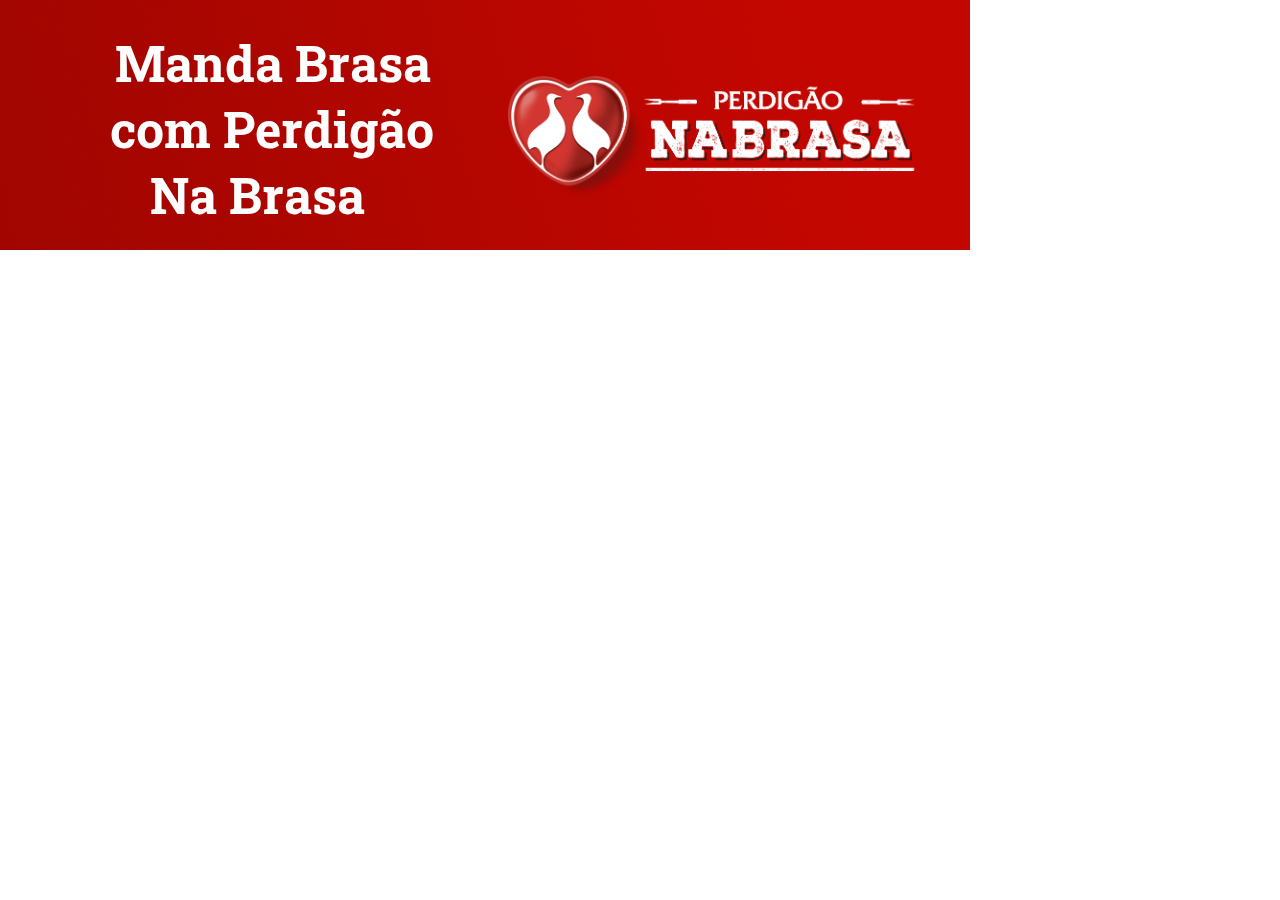
<file: banner/index.html>
<!DOCTYPE html>
<html lang="pt-br">
<head>
    <meta charset="UTF-8">
    <meta http-equiv="X-UA-Compatible" content="IE=edge">
    <meta name="viewport" content="width=device-width, initial-scale=1.0">
    <link rel="stylesheet" href="style.css">
    <title>Banner Perdigão</title>
</head>
<body>
    <div class="banner">
        <div class="blink_me">
        <p id="primeiro">Manda Brasa</p>
        <p id="segundo">com Perdigão</p>
        <p id="terceiro">Na Brasa</p>
    </div>
    </div>
</body>
</html>
</file>
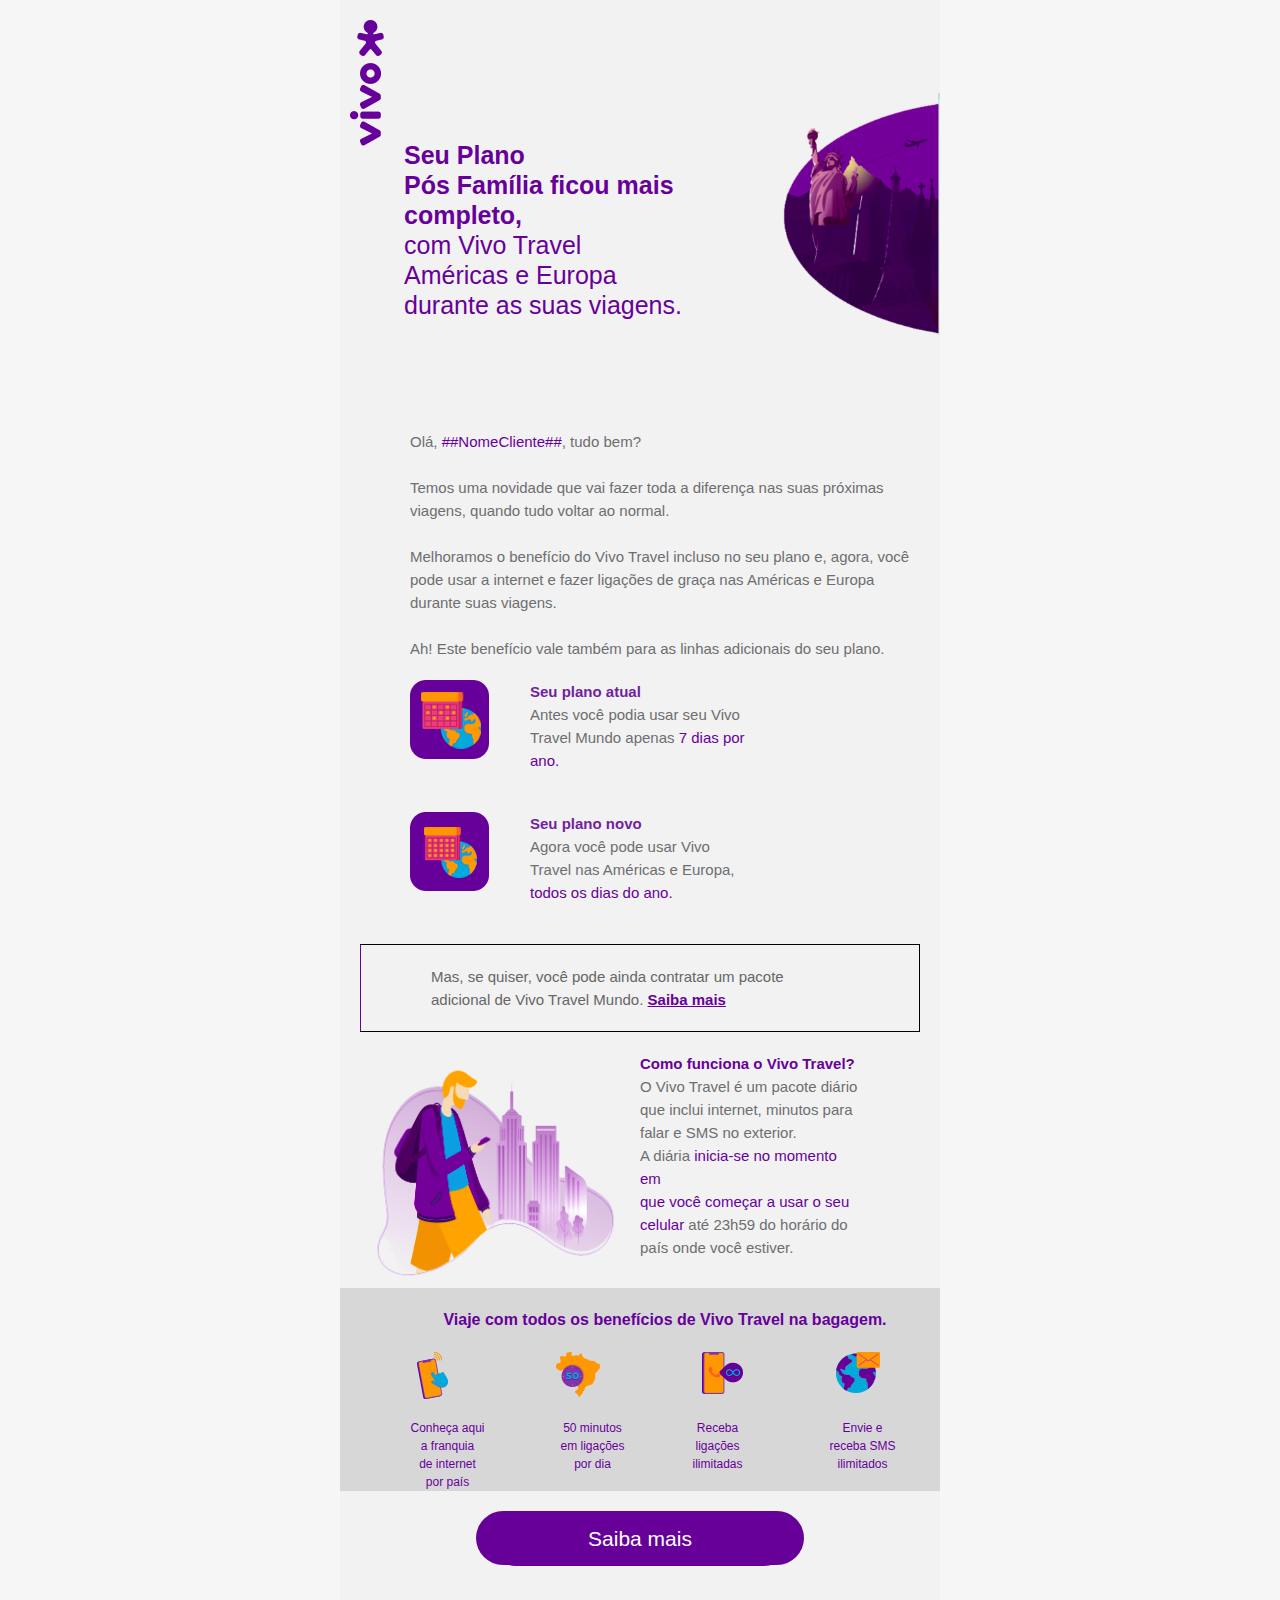
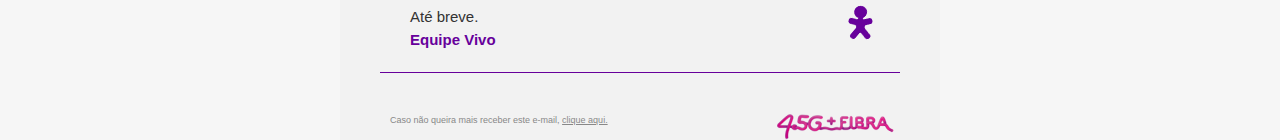
<file: emailMarketing/index.html>
<!DOCTYPE html PUBLIC "-//W3C//DTD XHTML 1.0 Transitional//EN" "http://www.w3.org/TR/xhtml1/DTD/xhtml1-transitional.dtd">
<html xmlns="http://www.w3.org/1999/xhtml" xmlns:o="urn:schemas-microsoft-com:office:office">
 <head> 
  <meta charset="UTF-8"> 
  <meta content="width=device-width, initial-scale=1" name="viewport"> 
  <meta name="x-apple-disable-message-reformatting"> 
  <meta http-equiv="X-UA-Compatible" content="IE=edge"> 
  <meta content="telephone=no" name="format-detection"> 
  <title>Vivo Email Mkt</title> 
  <!--[if (mso 16)]>
    <style type="text/css">
    a {text-decoration: none;}
    </style>
    <![endif]--> 
  <!--[if gte mso 9]><style>sup { font-size: 100% !important; }</style><![endif]--> 
  <!--[if gte mso 9]>
<xml>
    <o:OfficeDocumentSettings>
    <o:AllowPNG></o:AllowPNG>
    <o:PixelsPerInch>96</o:PixelsPerInch>
    </o:OfficeDocumentSettings>
</xml>
<![endif]--> 
  <style type="text/css">
.rollover div {
	font-size:0;
}
.rollover:hover .rollover-first {
	max-height:0px!important;
	display:none!important;
}
.rollover:hover .rollover-second {
	max-height:none!important;
	display:block!important;
}
#outlook a {
	padding:0;
}
.es-button {
	mso-style-priority:100!important;
	text-decoration:none!important;
}
a[x-apple-data-detectors] {
	color:inherit!important;
	text-decoration:none!important;
	font-size:inherit!important;
	font-family:inherit!important;
	font-weight:inherit!important;
	line-height:inherit!important;
}
.es-desk-hidden {
	display:none;
	float:left;
	overflow:hidden;
	width:0;
	max-height:0;
	line-height:0;
	mso-hide:all;
}
@media only screen and (max-width:600px) {p, ul li, ol li, a { line-height:150%!important } h1 { font-size:30px!important; text-align:center; line-height:120%!important } h2 { font-size:26px!important; text-align:center; line-height:120%!important } h3 { font-size:20px!important; text-align:center; line-height:120%!important } .es-header-body h1 a, .es-content-body h1 a, .es-footer-body h1 a { font-size:30px!important } .es-header-body h2 a, .es-content-body h2 a, .es-footer-body h2 a { font-size:26px!important } .es-header-body h3 a, .es-content-body h3 a, .es-footer-body h3 a { font-size:20px!important } .es-menu td a { font-size:16px!important } .es-header-body p, .es-header-body ul li, .es-header-body ol li, .es-header-body a { font-size:16px!important } .es-content-body p, .es-content-body ul li, .es-content-body ol li, .es-content-body a { font-size:16px!important } .es-footer-body p, .es-footer-body ul li, .es-footer-body ol li, .es-footer-body a { font-size:16px!important } .es-infoblock p, .es-infoblock ul li, .es-infoblock ol li, .es-infoblock a { font-size:12px!important } *[class="gmail-fix"] { display:none!important } .es-m-txt-c, .es-m-txt-c h1, .es-m-txt-c h2, .es-m-txt-c h3 { text-align:center!important } .es-m-txt-r, .es-m-txt-r h1, .es-m-txt-r h2, .es-m-txt-r h3 { text-align:right!important } .es-m-txt-l, .es-m-txt-l h1, .es-m-txt-l h2, .es-m-txt-l h3 { text-align:left!important } .es-m-txt-r img, .es-m-txt-c img, .es-m-txt-l img { display:inline!important } .es-button-border { display:block!important } a.es-button, button.es-button { font-size:20px!important; display:block!important; border-left-width:0px!important; border-right-width:0px!important } .es-adaptive table, .es-left, .es-right { width:100%!important } .es-content table, .es-header table, .es-footer table, .es-content, .es-footer, .es-header { width:100%!important; max-width:600px!important } .es-adapt-td { display:block!important; width:100%!important } .adapt-img { width:100%!important; height:auto!important } .es-m-p0 { padding:0px!important } .es-m-p0r { padding-right:0px!important } .es-m-p0l { padding-left:0px!important } .es-m-p0t { padding-top:0px!important } .es-m-p0b { padding-bottom:0!important } .es-m-p20b { padding-bottom:20px!important } .es-mobile-hidden, .es-hidden { display:none!important } tr.es-desk-hidden, td.es-desk-hidden, table.es-desk-hidden { width:auto!important; overflow:visible!important; float:none!important; max-height:inherit!important; line-height:inherit!important } tr.es-desk-hidden { display:table-row!important } table.es-desk-hidden { display:table!important } td.es-desk-menu-hidden { display:table-cell!important } .es-menu td { width:1%!important } table.es-table-not-adapt, .esd-block-html table { width:auto!important } table.es-social { display:inline-block!important } table.es-social td { display:inline-block!important } }
</style> 
 </head> 
 <body style="width:100%;font-family:arial, 'helvetica neue', helvetica, sans-serif;-webkit-text-size-adjust:100%;-ms-text-size-adjust:100%;padding:0;Margin:0"> 
  <div class="es-wrapper-color" style="background-color:#F6F6F6"> 
   <!--[if gte mso 9]>
			<v:background xmlns:v="urn:schemas-microsoft-com:vml" fill="t">
				<v:fill type="tile" color="#f6f6f6"></v:fill>
			</v:background>
		<![endif]--> 
   <table class="es-wrapper" width="100%" cellspacing="0" cellpadding="0" style="mso-table-lspace:0pt;mso-table-rspace:0pt;border-collapse:collapse;border-spacing:0px;padding:0;Margin:0;width:100%;height:100%;background-repeat:repeat;background-position:center top"> 
     <tr> 
      <td valign="top" style="padding:0;Margin:0"> 
       <table class="es-content" cellspacing="0" cellpadding="0" align="center" style="mso-table-lspace:0pt;mso-table-rspace:0pt;border-collapse:collapse;border-spacing:0px;table-layout:fixed !important;width:100%"> 
         <tr> 
          <td align="center" style="padding:0;Margin:0"> 
           <table class="es-content-body" cellspacing="0" cellpadding="0" bgcolor="#ffffff" align="center" style="mso-table-lspace:0pt;mso-table-rspace:0pt;border-collapse:collapse;border-spacing:0px;background-color:#f2f2f2;width:600px"> 
             <tr> 
              <td align="left" style="padding:0;Margin:0;padding-top:20px;padding-left:20px;padding-right:20px"> 
               <!--[if mso]><table style="width:560px" cellpadding="0" cellspacing="0"><tr><td style="width:194px" valign="top"><![endif]--> 
               <table cellpadding="0" cellspacing="0" class="es-left" align="left" style="mso-table-lspace:0pt;mso-table-rspace:0pt;border-collapse:collapse;border-spacing:0px;float:left"> 
                 <tr> 
                  <td class="es-m-p0r es-m-p20b" align="center" style="padding:0;Margin:0;width:174px"> 
                   <table cellpadding="0" cellspacing="0" width="100%" role="presentation" style="mso-table-lspace:0pt;mso-table-rspace:0pt;border-collapse:collapse;border-spacing:0px;margin-left: -160px;"> 
                     <tr> 
                      <td align="center" style="padding:0;Margin:0;font-size:0px"><img class="adapt-img" src="images/44771617218278413.png" alt style="display:block;border:0;outline:none;text-decoration:none;-ms-interpolation-mode:bicubic" width="34"></td> 
                     </tr> 
                   </table></td> 
                  <td class="es-hidden" style="padding:0;Margin:0;width:20px"></td> 
                 </tr> 
               </table> 
               <!--[if mso]></td><td style="width:173px" valign="top"><![endif]--> 
               <table cellpadding="0" cellspacing="0" class="es-left" align="left" style="mso-table-lspace:0pt;mso-table-rspace:0pt;border-collapse:collapse;border-spacing:0px;float:left"> 
                 <tr> 
                  <td class="es-m-p20b" align="center" style="padding:0;Margin:0;width:173px"> 
                   <table cellpadding="0" cellspacing="0" width="100%" role="presentation" style="mso-table-lspace:0pt;mso-table-rspace:0pt;border-collapse:collapse;border-spacing:0px"> 
                     <tr> 
                      <td align="left" style="padding:0;Margin:0"><h1 style="Margin:0;margin-left:-150px;line-height:30px;mso-line-height-rule:exactly;font-family:'trebuchet ms', 'lucida grande', 'lucida sans unicode', 'lucida sans', tahoma, sans-serif;font-size:25px;font-style:normal;font-weight:normal;color:#67009B"><br><br><br><br><strong>Seu Plano<br>Pós Família ficou mais completo,</strong><br>com Vivo Travel<br>Américas e Europa<br>durante as suas viagens.</h1></td> 
                     </tr> 
                   </table></td> 
                 </tr> 
               </table> 
               <!--[if mso]></td><td style="width:20px"></td><td style="width:173px" valign="top"><![endif]--> 
               <table cellpadding="0" cellspacing="0" class="es-right" align="right" style="mso-table-lspace:0pt;mso-table-rspace:0pt;border-collapse:collapse;border-spacing:0px;float:right"> 
                 <tr> 
                  <td align="center" style="padding:0;Margin:0;width:173px"> 
                   <table cellpadding="0" cellspacing="0" width="100%" role="presentation" style="mso-table-lspace:0pt;mso-table-rspace:0pt;border-collapse:collapse;border-spacing:0px;width: 240px; height: 390px; margin-right: -60px; margin-left: -20px;"> 
                     <tr> 
                      <td align="center" style="padding:0;Margin:0;padding-top:40px;padding-bottom:40px;font-size:0px"><img class="adapt-img" src="images/8211617223152044.png" alt style="display:block;border:0;outline:none;text-decoration:none;-ms-interpolation-mode:bicubic" width="173"></td> 
                     </tr> 
                   </table></td> 
                 </tr> 
               </table> 
               <!--[if mso]></td></tr></table><![endif]--></td> 
             </tr> 
             <tr> 
              <td align="left" style="padding:0;Margin:0;padding-top:20px;padding-left:20px;padding-right:20px"> 
               <table width="100%" cellspacing="0" cellpadding="0" style="mso-table-lspace:0pt;mso-table-rspace:0pt;border-collapse:collapse;border-spacing:0px"> 
                 <tr> 
                  <td valign="top" align="center" style="padding:0;Margin:0;width:560px"> 
                   <table width="100%" cellspacing="0" cellpadding="0" role="presentation" style="mso-table-lspace:0pt;mso-table-rspace:0pt;border-collapse:collapse;border-spacing:0px"> 
                     <tr> 
                      <td align="left" style="padding:0;Margin:0"><p style="Margin:0;margin-left:50px;-webkit-text-size-adjust:none;-ms-text-size-adjust:none;mso-line-height-rule:exactly;font-family:'trebuchet ms', 'lucida grande', 'lucida sans unicode', 'lucida sans', tahoma, sans-serif;line-height:23px;color:#6D6E71;font-size:15px">Olá, <span style="color:#67009B">##NomeCliente##</span>, tudo bem?<br><br>Temos uma novidade que vai fazer toda a diferença nas suas próximas viagens, quando tudo voltar ao normal.<br><br>Melhoramos o benefício do Vivo Travel incluso no seu plano e, agora, você pode usar a internet e fazer ligações de graça nas Américas e Europa durante suas viagens.<br><br>Ah! Este benefício vale também para as linhas adicionais do seu plano.</p></td> 
                     </tr> 
                   </table></td> 
                 </tr> 
               </table></td> 
             </tr> 
             <tr> 
              <td align="left" style="Margin:0;padding-top:20px;padding-bottom:20px;padding-left:20px;padding-right:20px"> 
               <!--[if mso]><table style="width:560px" cellpadding="0" 
                        cellspacing="0"><tr><td style="width:270px" valign="top"><![endif]--> 
               <table class="es-left" cellspacing="0" cellpadding="0" align="left" style="mso-table-lspace:0pt;mso-table-rspace:0pt;border-collapse:collapse;border-spacing:0px;float:left;margin-right:-150px"> 
                 <tr> 
                  <td class="es-m-p20b" align="left" style="padding:0;Margin:0;width:270px"> 
                   <table width="100%" cellspacing="0" cellpadding="0" role="presentation" style="mso-table-lspace:0pt;mso-table-rspace:0pt;border-collapse:collapse;border-spacing:0px"> 
                     <tr> 
                      <td align="left" style="padding:0;Margin:0;font-size:0px;padding-left:50px;padding-right:-10px"><img class="adapt-img" src="images/91701617219842857.png" alt style="display:block;border:0;outline:none;text-decoration:none;-ms-interpolation-mode:bicubic" width="79"></td> 
                     </tr> 
                   </table></td> 
                 </tr> 
               </table> 
               <!--[if mso]></td><td style="width:20px"></td><td style="width:270px" valign="top"><![endif]--> 
               <table cellspacing="0" cellpadding="0" style="mso-table-lspace:0pt;mso-table-rspace:0pt;border-collapse:collapse;border-spacing:0px;text-align:left;margin-left:-1000px"> 
                 <tr> 
                  <td align="left" style="padding:0;Margin:0;width:270px"> 
                   <table width="100%" cellspacing="0" cellpadding="0" role="presentation" style="mso-table-lspace:0pt;mso-table-rspace:0pt;border-collapse:collapse;border-spacing:0px"> 
                     <tr> 
                      <td align="left" style="padding:0;Margin:0"><p style="Margin:0;margin-left:50px;-webkit-text-size-adjust:none;-ms-text-size-adjust:none;mso-line-height-rule:exactly;font-family:'trebuchet ms', 'lucida grande', 'lucida sans unicode', 'lucida sans', tahoma, sans-serif;line-height:23px;color:#6D6E71;font-size:15px"><span style="color:#721F9F"><strong>Seu plano atual</strong></span><br>Antes você podia usar seu Vivo Travel Mundo apenas <span style="color:#67009B">7 dias por ano.</span></p></td> 
                     </tr> 
                   </table></td> 
                 </tr> 
               </table> 
               <!--[if mso]></td></tr></table><![endif]--></td> 
             </tr> 
             <tr> 
              <td align="left" style="Margin:0;padding-top:20px;padding-bottom:20px;padding-left:20px;padding-right:20px"> 
               <!--[if mso]><table style="width:560px" cellpadding="0" 
                        cellspacing="0"><tr><td style="width:270px" valign="top"><![endif]--> 
               <table class="es-left" cellspacing="0" cellpadding="0" align="left" style="mso-table-lspace:0pt;mso-table-rspace:0pt;border-collapse:collapse;border-spacing:0px;float:left;margin-right:-150px"> 
                 <tr> 
                  <td class="es-m-p20b" align="left" style="padding:0;Margin:0;width:270px"> 
                   <table width="100%" cellspacing="0" cellpadding="0" role="presentation" style="mso-table-lspace:0pt;mso-table-rspace:0pt;border-collapse:collapse;border-spacing:0px"> 
                     <tr> 
                      <td align="left" style="padding:0;Margin:0;font-size:0px;padding-left:50px"><img class="adapt-img" src="images/12021617219906511.png" alt style="display:block;border:0;outline:none;text-decoration:none;-ms-interpolation-mode:bicubic" width="79"></td> 
                     </tr> 
                   </table></td> 
                 </tr> 
               </table> 
               <!--[if mso]></td><td style="width:20px"></td><td style="width:270px" valign="top"><![endif]--> 
               <table cellspacing="0" cellpadding="0" style="mso-table-lspace:0pt;mso-table-rspace:0pt;border-collapse:collapse;border-spacing:0px"> 
                 <tr> 
                  <td align="left" style="padding:0;Margin:0;width:270px"> 
                   <table width="100%" cellspacing="0" cellpadding="0" role="presentation" style="mso-table-lspace:0pt;mso-table-rspace:0pt;border-collapse:collapse;border-spacing:0px"> 
                     <tr> 
                      <td align="left" style="padding:0;Margin:0"><p style="Margin:0;margin-left:50px;-webkit-text-size-adjust:none;-ms-text-size-adjust:none;mso-line-height-rule:exactly;font-family:'trebuchet ms', 'lucida grande', 'lucida sans unicode', 'lucida sans', tahoma, sans-serif;line-height:23px;color:#6D6E71;font-size:15px"><span style="color:#721F9F"><strong>Seu plano novo</strong></span><br>Agora você pode usar Vivo Travel nas Américas e Europa, <span style="color:#67009B">todos os dias do ano.</span></p></td> 
                     </tr> 
                   </table></td> 
                 </tr> 
               </table> 
               <!--[if mso]></td></tr></table><![endif]--></td> 
             </tr> 
             <tr> 
              <td align="left" style="padding:0;Margin:0;padding-top:20px;padding-left:20px;padding-right:20px;margin-left:50px;margin-right:50px"> 
               <table cellpadding="0" cellspacing="0" width="100%" style="mso-table-lspace:0pt;mso-table-rspace:0pt;border-collapse:collapse;border-spacing:0px"> 
                 <tr> 
                  <td align="center" valign="top" style="padding:0;Margin:0;width:560px"> 
                   <table cellpadding="0" cellspacing="0" width="100%" style="mso-table-lspace:0pt;mso-table-rspace:0pt;border-collapse:collapse;border-spacing:0px;border-left:1px solid #67009B;border-right:1px solid #000100;border-top:1px solid #000100;border-bottom:1px solid #000100" role="presentation"> 
                     <tr> 
                      <td align="left" style="padding:20px;Margin:0"><p style="Margin:0;margin-left:50px;-webkit-text-size-adjust:none;-ms-text-size-adjust:none;mso-line-height-rule:exactly;font-family:'trebuchet ms', 'lucida grande', 'lucida sans unicode', 'lucida sans', tahoma, sans-serif;line-height:23px;color:#666666;font-size:15px">Mas, se quiser, você pode ainda contratar um pacote<br>adicional de Vivo Travel Mundo. <strong><span style="color:#67009B"><u>Saiba mais</u></span></strong></p></td> 
                     </tr> 
                   </table></td> 
                 </tr> 
               </table></td> 
             </tr> 
             <tr> 
              <td align="left" style="padding:0;Margin:0;padding-top:20px;padding-left:20px;padding-right:20px"> 
               <!--[if mso]><table style="width:560px" cellpadding="0" cellspacing="0"><tr><td style="width:270px" valign="top"><![endif]--> 
               <table cellpadding="0" cellspacing="0" class="es-left" align="left" style="mso-table-lspace:0pt;mso-table-rspace:0pt;border-collapse:collapse;border-spacing:0px;float:left"> 
                 <tr> 
                  <td class="es-m-p20b" align="left" style="padding:0;Margin:0;width:270px"> 
                   <table cellpadding="0" cellspacing="0" width="100%" role="presentation" style="mso-table-lspace:0pt;mso-table-rspace:0pt;border-collapse:collapse;border-spacing:0px"> 
                     <tr> 
                      <td align="center" style="padding:0;Margin:0;font-size:0px"><img class="adapt-img" src="images/73041617221673329.png" alt style="display:block;border:0;outline:none;text-decoration:none;-ms-interpolation-mode:bicubic" width="270"></td> 
                     </tr> 
                   </table></td> 
                 </tr> 
               </table> 
               <!--[if mso]></td><td style="width:20px"></td><td style="width:270px" valign="top"><![endif]--> 
               <table cellpadding="0" cellspacing="0" class="es-right" align="right" style="mso-table-lspace:0pt;mso-table-rspace:0pt;border-collapse:collapse;border-spacing:0px;float:right"> 
                 <tr> 
                  <td align="left" style="padding:0;Margin:0;width:270px"> 
                   <table cellpadding="0" cellspacing="0" width="100%" role="presentation" style="mso-table-lspace:0pt;mso-table-rspace:0pt;border-collapse:collapse;border-spacing:0px;margin-left: -60px;"> 
                     <tr> 
                      <td align="left" style="padding:0;Margin:0"><p style="Margin:0;margin-left:50px;-webkit-text-size-adjust:none;-ms-text-size-adjust:none;mso-line-height-rule:exactly;font-family:'trebuchet ms', 'lucida grande', 'lucida sans unicode', 'lucida sans', tahoma, sans-serif;line-height:23px;color:#6D6E71;font-size:15px"><strong><span style="color:#67009B">Como funciona o Vivo Travel?</span></strong><br>O Vivo Travel é um pacote diário<br>que inclui internet, minutos para<br>falar e SMS no exterior.<br>A diária <span style="color:#67009B">inicia-se no momento em<br>que você começar a usar o seu<br>celular </span>até 23h59 do horário do<br>país onde você estiver.</p></td> 
                     </tr> 
                   </table></td> 
                 </tr> 
               </table> 
               <!--[if mso]></td></tr></table><![endif]--></td> 
             </tr> 
             <tr> 
              <td align="left" style="background-color: #d7d7d7;padding:0;Margin:0;padding-top:20px;padding-left:20px;padding-right:20px"> 
               <table cellpadding="0" cellspacing="0" width="100%" style="mso-table-lspace:0pt;mso-table-rspace:0pt;border-collapse:collapse;border-spacing:0px"> 
                 <tr> 
                  <td align="center" valign="top" style="padding:0;Margin:0;width:560px"> 
                   <table cellpadding="0" cellspacing="0" width="100%" role="presentation" style="mso-table-lspace:0pt;mso-table-rspace:0pt;border-collapse:collapse;border-spacing:0px"> 
                     <tr> 
                      <td align="center" style="padding:0;Margin:0"><p style="Margin:0;margin-left:50px;-webkit-text-size-adjust:none;-ms-text-size-adjust:none;mso-line-height-rule:exactly;font-family:'trebuchet ms', 'lucida grande', 'lucida sans unicode', 'lucida sans', tahoma, sans-serif;line-height:24px;color:#67009B;font-size:16px"><strong>Viaje com todos os benefícios de Vivo Travel na bagagem.</strong></p></td> 
                     </tr> 
                   </table></td> 
                 </tr> 
               </table></td> 
             </tr> 
             <tr> 
              <td align="left" style="background-color: #d7d7d7;padding:0;Margin:0;padding-top:20px;padding-left:30px;padding-right:20px"> 
               <!--[if mso]><table style="width:560px" cellpadding="0" cellspacing="0"><tr><td style="width:145px" valign="top"><![endif]--> 
               <table cellpadding="0" cellspacing="0" class="es-left" align="left" style="mso-table-lspace:0pt;mso-table-rspace:0pt;border-collapse:collapse;border-spacing:0px;float:left"> 
                 <tr> 
                  <td class="es-m-p0r es-m-p20b" align="center" style="padding:0;Margin:0;width:125px"> 
                   <table cellpadding="0" cellspacing="0" width="100%" role="presentation" style="mso-table-lspace:0pt;mso-table-rspace:0pt;border-collapse:collapse;border-spacing:0px"> 
                     <tr> 
                      <td align="center" style="padding:0;Margin:0;font-size:0px"><img class="adapt-img" src="images/27981617222272900.png" alt style="display:block;border:0;outline:none;text-decoration:none;-ms-interpolation-mode:bicubic" width="31"></td> 
                     </tr> 
                   </table></td> 
                  <td class="es-hidden" style="padding:0;Margin:0;width:20px"></td> 
                 </tr> 
               </table> 
               <!--[if mso]></td><td style="width:145px" valign="top"><![endif]--> 
               <table cellpadding="0" cellspacing="0" class="es-left" align="left" style="mso-table-lspace:0pt;mso-table-rspace:0pt;border-collapse:collapse;border-spacing:0px;float:left"> 
                 <tr> 
                  <td class="es-m-p20b" align="center" style="padding:0;Margin:0;width:125px"> 
                   <table cellpadding="0" cellspacing="0" width="100%" role="presentation" style="mso-table-lspace:0pt;mso-table-rspace:0pt;border-collapse:collapse;border-spacing:0px"> 
                     <tr> 
                      <td align="center" style="padding:0;Margin:0;font-size:0px"><img class="adapt-img" src="images/55411617222282600.png" alt style="display:block;border:0;outline:none;text-decoration:none;-ms-interpolation-mode:bicubic" width="44"></td> 
                     </tr> 
                   </table></td> 
                  <td class="es-hidden" style="padding:0;Margin:0;width:20px"></td> 
                 </tr> 
               </table> 
               <!--[if mso]></td><td style="width:125px" valign="top"><![endif]--> 
               <table cellpadding="0" cellspacing="0" class="es-left" align="left" style="mso-table-lspace:0pt;mso-table-rspace:0pt;border-collapse:collapse;border-spacing:0px;float:left"> 
                 <tr> 
                  <td class="es-m-p20b" align="center" style="padding:0;Margin:0;width:125px"> 
                   <table cellpadding="0" cellspacing="0" width="100%" role="presentation" style="mso-table-lspace:0pt;mso-table-rspace:0pt;border-collapse:collapse;border-spacing:0px"> 
                     <tr> 
                      <td align="center" style="padding:0;Margin:0;font-size:0px"><img class="adapt-img" src="images/38381617222292538.png" alt style="display:block;border:0;outline:none;text-decoration:none;-ms-interpolation-mode:bicubic" width="41"></td> 
                     </tr> 
                   </table></td> 
                 </tr> 
               </table> 
               <!--[if mso]></td><td style="width:20px"></td><td style="width:125px" valign="top"><![endif]--> 
               <table cellpadding="0" cellspacing="0" class="es-right" align="right" style="mso-table-lspace:0pt;mso-table-rspace:0pt;border-collapse:collapse;border-spacing:0px;float:right"> 
                 <tr> 
                  <td align="center" style="padding:0;Margin:0;width:125px"> 
                   <table cellpadding="0" cellspacing="0" width="100%" role="presentation" style="mso-table-lspace:0pt;mso-table-rspace:0pt;border-collapse:collapse;border-spacing:0px"> 
                     <tr> 
                      <td align="center" style="padding:0;Margin:0;font-size:0px"><img class="adapt-img" src="images/97171617222299196.png" alt style="display:block;border:0;outline:none;text-decoration:none;-ms-interpolation-mode:bicubic" width="44"></td> 
                     </tr> 
                   </table></td> 
                 </tr> 
               </table> 
               <!--[if mso]></td></tr></table><![endif]--></td> 
             </tr> 
             <tr> 
              <td align="left" style="background-color: #d7d7d7;padding:0;Margin:0;padding-top:20px;padding-left:20px;padding-right:20px"> 
               <!--[if mso]><table style="width:560px" cellpadding="0" cellspacing="0"><tr><td style="width:145px" valign="top"><![endif]--> 
               <table cellpadding="0" cellspacing="0" class="es-left" align="left" style="mso-table-lspace:0pt;mso-table-rspace:0pt;border-collapse:collapse;border-spacing:0px;float:left"> 
                 <tr> 
                  <td class="es-m-p0r es-m-p20b" align="center" style="padding:0;Margin:0;width:125px"> 
                   <table cellpadding="0" cellspacing="0" width="100%" role="presentation" style="mso-table-lspace:0pt;mso-table-rspace:0pt;border-collapse:collapse;border-spacing:0px"> 
                     <tr> 
                      <td align="center" style="padding:0;Margin:0"><p style="Margin:0;margin-left:50px;-webkit-text-size-adjust:none;-ms-text-size-adjust:none;mso-line-height-rule:exactly;font-family:'trebuchet ms', 'lucida grande', 'lucida sans unicode', 'lucida sans', tahoma, sans-serif;line-height:18px;color:#67009B;font-size:12px">Conheça aqui<br>a franquia<br>de internet<br>por país</p></td> 
                     </tr> 
                   </table></td> 
                  <td class="es-hidden" style="padding:0;Margin:0;width:20px"></td> 
                 </tr> 
               </table> 
               <!--[if mso]></td><td style="width:145px" valign="top"><![endif]--> 
               <table cellpadding="0" cellspacing="0" class="es-left" align="left" style="mso-table-lspace:0pt;mso-table-rspace:0pt;border-collapse:collapse;border-spacing:0px;float:left"> 
                 <tr> 
                  <td class="es-m-p20b" align="center" style="padding:0;Margin:0;width:125px"> 
                   <table cellpadding="0" cellspacing="0" width="100%" role="presentation" style="mso-table-lspace:0pt;mso-table-rspace:0pt;border-collapse:collapse;border-spacing:0px"> 
                     <tr> 
                      <td align="center" style="padding:0;Margin:0"><p style="Margin:0;margin-left:50px;-webkit-text-size-adjust:none;-ms-text-size-adjust:none;mso-line-height-rule:exactly;font-family:'trebuchet ms', 'lucida grande', 'lucida sans unicode', 'lucida sans', tahoma, sans-serif;line-height:18px;color:#67009B;font-size:12px">50 minutos<br>em ligações<br>por dia</p></td> 
                     </tr> 
                   </table></td> 
                  <td class="es-hidden" style="padding:0;Margin:0;width:20px"></td> 
                 </tr> 
               </table> 
               <!--[if mso]></td><td style="width:125px" valign="top"><![endif]--> 
               <table cellpadding="0" cellspacing="0" class="es-left" align="left" style="mso-table-lspace:0pt;mso-table-rspace:0pt;border-collapse:collapse;border-spacing:0px;float:left"> 
                 <tr> 
                  <td class="es-m-p20b" align="center" style="padding:0;Margin:0;width:125px"> 
                   <table cellpadding="0" cellspacing="0" width="100%" role="presentation" style="mso-table-lspace:0pt;mso-table-rspace:0pt;border-collapse:collapse;border-spacing:0px"> 
                     <tr> 
                      <td align="center" style="padding:0;Margin:0"><p style="Margin:0;margin-left:10px;-webkit-text-size-adjust:none;-ms-text-size-adjust:none;mso-line-height-rule:exactly;font-family:'trebuchet ms', 'lucida grande', 'lucida sans unicode', 'lucida sans', tahoma, sans-serif;line-height:18px;color:#67009B;font-size:12px">Receba<br>ligações<br>ilimitadas</p></td> 
                     </tr> 
                   </table></td> 
                 </tr> 
               </table> 
               <!--[if mso]></td><td style="width:20px"></td><td style="width:125px" valign="top"><![endif]--> 
               <table cellpadding="0" cellspacing="0" class="es-right" align="right" style="mso-table-lspace:0pt;mso-table-rspace:0pt;border-collapse:collapse;border-spacing:0px;float:right"> 
                 <tr> 
                  <td align="center" style="padding:0;Margin:0;width:125px"> 
                   <table cellpadding="0" cellspacing="0" width="100%" role="presentation" style="mso-table-lspace:0pt;mso-table-rspace:0pt;border-collapse:collapse;border-spacing:0px"> 
                     <tr> 
                      <td align="center" style="padding:0;Margin:0"><p style="Margin:0;margin-left:10px;-webkit-text-size-adjust:none;-ms-text-size-adjust:none;mso-line-height-rule:exactly;font-family:'trebuchet ms', 'lucida grande', 'lucida sans unicode', 'lucida sans', tahoma, sans-serif;line-height:18px;color:#67009B;font-size:12px">Envie e<br>receba SMS<br>ilimitados</p></td> 
                     </tr> 
                   </table></td> 
                 </tr> 
               </table> 
               <!--[if mso]></td></tr></table><![endif]--></td> 
             </tr> 
             <tr> 
              <td align="left" style="padding:0;Margin:0;padding-top:20px;padding-left:20px;padding-right:20px"> 
               <table cellpadding="0" cellspacing="0" width="100%" style="mso-table-lspace:0pt;mso-table-rspace:0pt;border-collapse:collapse;border-spacing:0px"> 
                 <tr> 
                  <td align="center" valign="top" style="padding:0;Margin:0;width:560px"> 
                   <table cellpadding="0" cellspacing="0" width="100%" role="presentation" style="mso-table-lspace:0pt;mso-table-rspace:0pt;border-collapse:collapse;border-spacing:0px"> 
                     <tr> 
                      <td align="center" style="padding:0;Margin:0"><span class="es-button-border" style="border-style:solid;border-color:#2CB543;background:#660099;border-width:0px 0px 2px 0px;display:inline-block;border-radius:27px;width:328px;height:54px;border-bottom-width:0px"><a href="" class="es-button" target="_blank" style="mso-style-priority:100 !important;text-decoration:none;-webkit-text-size-adjust:none;-ms-text-size-adjust:none;mso-line-height-rule:exactly;color:#FFFFFF;font-size:21px;border-style:solid;border-color:#660099;border-width:15px 99px;display:inline-block;background:#660099;border-radius:27px;font-family:'trebuchet ms', 'lucida grande', 'lucida sans unicode', 'lucida sans', tahoma, sans-serif;font-weight:normal;font-style:normal;line-height:25px;width:auto;text-align:center">Saiba mais</a></span></td> 
                     </tr> 
                   </table></td> 
                 </tr> 
               </table></td> 
             </tr> 
             <tr> 
              <td align="left" style="padding:0;Margin:0;padding-top:20px;padding-left:20px;padding-right:20px"> 
               <table cellpadding="0" cellspacing="0" width="100%" style="mso-table-lspace:0pt;mso-table-rspace:0pt;border-collapse:collapse;border-spacing:0px"> 
                 <tr> 
                  <td align="center" valign="top" style="padding:0;Margin:0;width:560px"> 
                   <table cellpadding="0" cellspacing="0" width="100%" style="mso-table-lspace:0pt;mso-table-rspace:0pt;border-collapse:collapse;border-spacing:0px"> 
                     <tr> 
                      <td align="center" style="padding:0;Margin:0;display:none"></td> 
                     </tr> 
                   </table></td> 
                 </tr> 
               </table></td> 
             </tr> 
             <tr> 
              <td align="left" style="padding:0;Margin:0;padding-top:20px;padding-left:20px;padding-right:20px"> 
               <!--[if mso]><table style="width:560px" cellpadding="0" cellspacing="0"><tr><td style="width:270px" valign="top"><![endif]--> 
               <table cellpadding="0" cellspacing="0" class="es-left" align="left" style="mso-table-lspace:0pt;mso-table-rspace:0pt;border-collapse:collapse;border-spacing:0px;float:left"> 
                 <tr> 
                  <td class="es-m-p20b" align="left" style="padding:0;Margin:0;width:270px"> 
                   <table cellpadding="0" cellspacing="0" width="100%" role="presentation" style="mso-table-lspace:0pt;mso-table-rspace:0pt;border-collapse:collapse;border-spacing:0px"> 
                     <tr> 
                      <td align="left" style="padding:0;Margin:0"><p style="Margin:0;margin-left:50px;-webkit-text-size-adjust:none;-ms-text-size-adjust:none;mso-line-height-rule:exactly;font-family:'trebuchet ms', 'lucida grande', 'lucida sans unicode', 'lucida sans', tahoma, sans-serif;line-height:23px;color:#333333;font-size:15px">Até breve.<br><strong><span style="color:#67009B">Equipe Vivo</span></strong></p></td> 
                     </tr> 
                   </table></td> 
                 </tr> 
               </table> 
               <!--[if mso]></td><td style="width:20px"></td><td style="width:270px" valign="top"><![endif]--> 
               <table cellpadding="0" cellspacing="0" class="es-right" align="right" style="mso-table-lspace:0pt;mso-table-rspace:0pt;border-collapse:collapse;border-spacing:0px;float:right"> 
                 <tr> 
                  <td align="left" style="padding:0;Margin:0;width:270px"> 
                   <table cellpadding="0" cellspacing="0" width="100%" role="presentation" style="mso-table-lspace:0pt;mso-table-rspace:0pt;border-collapse:collapse;border-spacing:0px"> 
                     <tr> 
                      <td align="center" style="padding:0;Margin:0;font-size:0px;"><img class="adapt-img" src="images/96871617219065231.png" alt style="display:block;border:0;outline:none;text-decoration:none;-ms-interpolation-mode:bicubic;margin-right: -150px;" width="25"></td> 
                     </tr> 
                   </table></td> 
                 </tr> 
               </table> 
               <!--[if mso]></td></tr></table><![endif]--></td> 
             </tr> 
             <tr> 
              <td align="left" style="padding:0;Margin:0;padding-left:20px;padding-right:20px"> 
               <table cellpadding="0" cellspacing="0" width="100%" style="mso-table-lspace:0pt;mso-table-rspace:0pt;border-collapse:collapse;border-spacing:0px"> 
                 <tr> 
                  <td align="center" valign="top" style="padding:0;Margin:0;width:560px"> 
                   <table cellpadding="0" cellspacing="0" width="100%" role="presentation" style="mso-table-lspace:0pt;mso-table-rspace:0pt;border-collapse:collapse;border-spacing:0px"> 
                     <tr> 
                      <td align="center" style="padding:20px;Margin:0;font-size:0px"> 
                       <table border="0" width="100%" height="100%" cellpadding="0" cellspacing="0" role="presentation" style="mso-table-lspace:0pt;mso-table-rspace:0pt;border-collapse:collapse;border-spacing:0px"> 
                         <tr> 
                          <td style="padding:0;Margin:0;border-bottom:1px solid #67009B;background:none;height:1px;width:100%;margin-top:-10px"></td> 
                         </tr> 
                       </table></td> 
                     </tr> 
                   </table></td> 
                 </tr> 
               </table></td> 
             </tr> 
             <tr> 
              <td align="left" style="padding:0;Margin:0;padding-top:20px;padding-left:20px;padding-right:20px"> 
               <!--[if mso]><table style="width:560px" cellpadding="0" cellspacing="0"><tr><td style="width:270px" valign="top"><![endif]--> 
               <table cellpadding="0" cellspacing="0" class="es-left" align="left" style="mso-table-lspace:0pt;mso-table-rspace:0pt;border-collapse:collapse;border-spacing:0px;float:left"> 
                 <tr> 
                  <td class="es-m-p20b" align="left" style="padding:0;Margin:0;width:270px"> 
                   <table cellpadding="0" cellspacing="0" width="100%" role="presentation" style="mso-table-lspace:0pt;mso-table-rspace:0pt;border-collapse:collapse;border-spacing:0px"> 
                     <tr> 
                      <td align="left" style="padding:0;Margin:0;margin-left:40px"><p style="Margin:0;margin-left:30px;-webkit-text-size-adjust:none;-ms-text-size-adjust:none;mso-line-height-rule:exactly;font-family:'trebuchet ms', 'lucida grande', 'lucida sans unicode', 'lucida sans', tahoma, sans-serif;line-height:14px;color:#888888;font-size:9px">Caso não queira mais receber este e-mail, <u>clique aqui.</u></p></td> 
                     </tr> 
                   </table></td> 
                 </tr> 
               </table> 
               <!--[if mso]></td><td style="width:20px"></td><td style="width:270px" valign="top"><![endif]--> 
               <table cellpadding="0" cellspacing="0" class="es-right" align="right" style="mso-table-lspace:0pt;mso-table-rspace:0pt;border-collapse:collapse;border-spacing:0px;float:right"> 
                 <tr> 
                  <td align="left" style="padding:0;Margin:0;width:270px"> 
                   <table cellpadding="0" cellspacing="0" width="100%" role="presentation" style="mso-table-lspace:0pt;mso-table-rspace:0pt;border-collapse:collapse;border-spacing:0px"> 
                     <tr> 
                      <td align="center" style="padding:0;Margin:0;font-size:0px"><img class="adapt-img" src="images/74921617219175260.png" alt style="display:block;border:0;outline:none;text-decoration:none;-ms-interpolation-mode:bicubic;margin-right:-100px" width="117"></td> 
                     </tr> 
                   </table></td> 
                 </tr> 
               </table> 
               <!--[if mso]></td></tr></table><![endif]--></td> 
             </tr> 
           </table></td> 
         </tr> 
       </table></td> 
     </tr> 
   </table> 
  </div>  
 </body>
</html>
</file>
<file: banner/style.css>
@import url('https://fonts.googleapis.com/css2?family=Roboto+Slab:wght@700&display=swap');

body{
    margin: 0;
    padding: 0;
    font-family: 'Roboto Slab', serif;
}

.banner{
    background: url("./img/perdigaoNaBrasa.svg") no-repeat;
    background-repeat: no-repeat;
    width: 100%;
    overflow: hidden;
    padding-bottom: 60px;
    padding-top: 30px;
    background-size: auto;
}

.banner p{
    font-size:50px;
    font-weight: bold;
    color: white;
    padding-left: 100px;
    margin: 0;
}

.blink_me {
    animation-name: blinker;
    animation-duration: 3s;
    animation-timing-function: linear;
    animation-iteration-count: infinite;
}

@keyframes blinker {  
    0% { opacity: 1.0; }
    50% { opacity: 0.0; }
    100% { opacity: 1.0; }
}

#primeiro{
    margin-left: 15px;
}

#segundo{
    margin-left: 10px;
}

#terceiro{
    margin-left: 50px;
}
</file>
